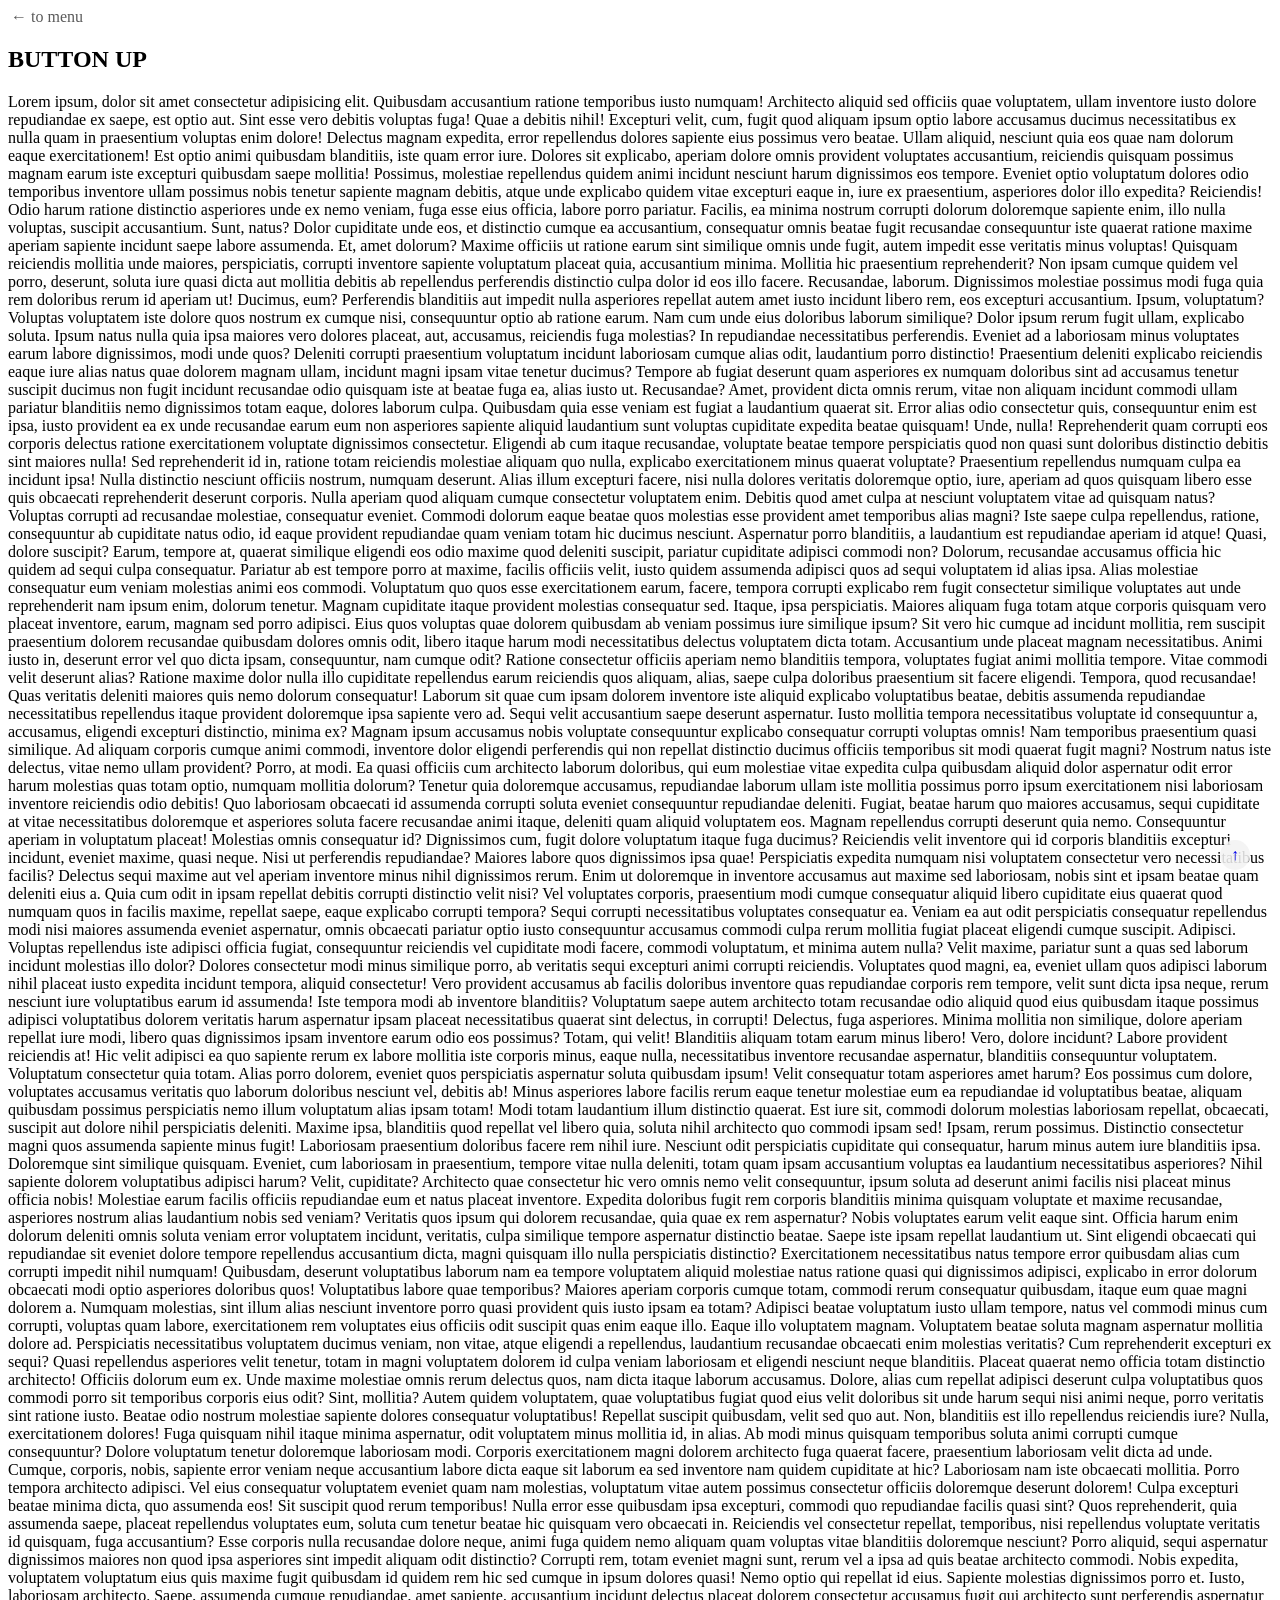
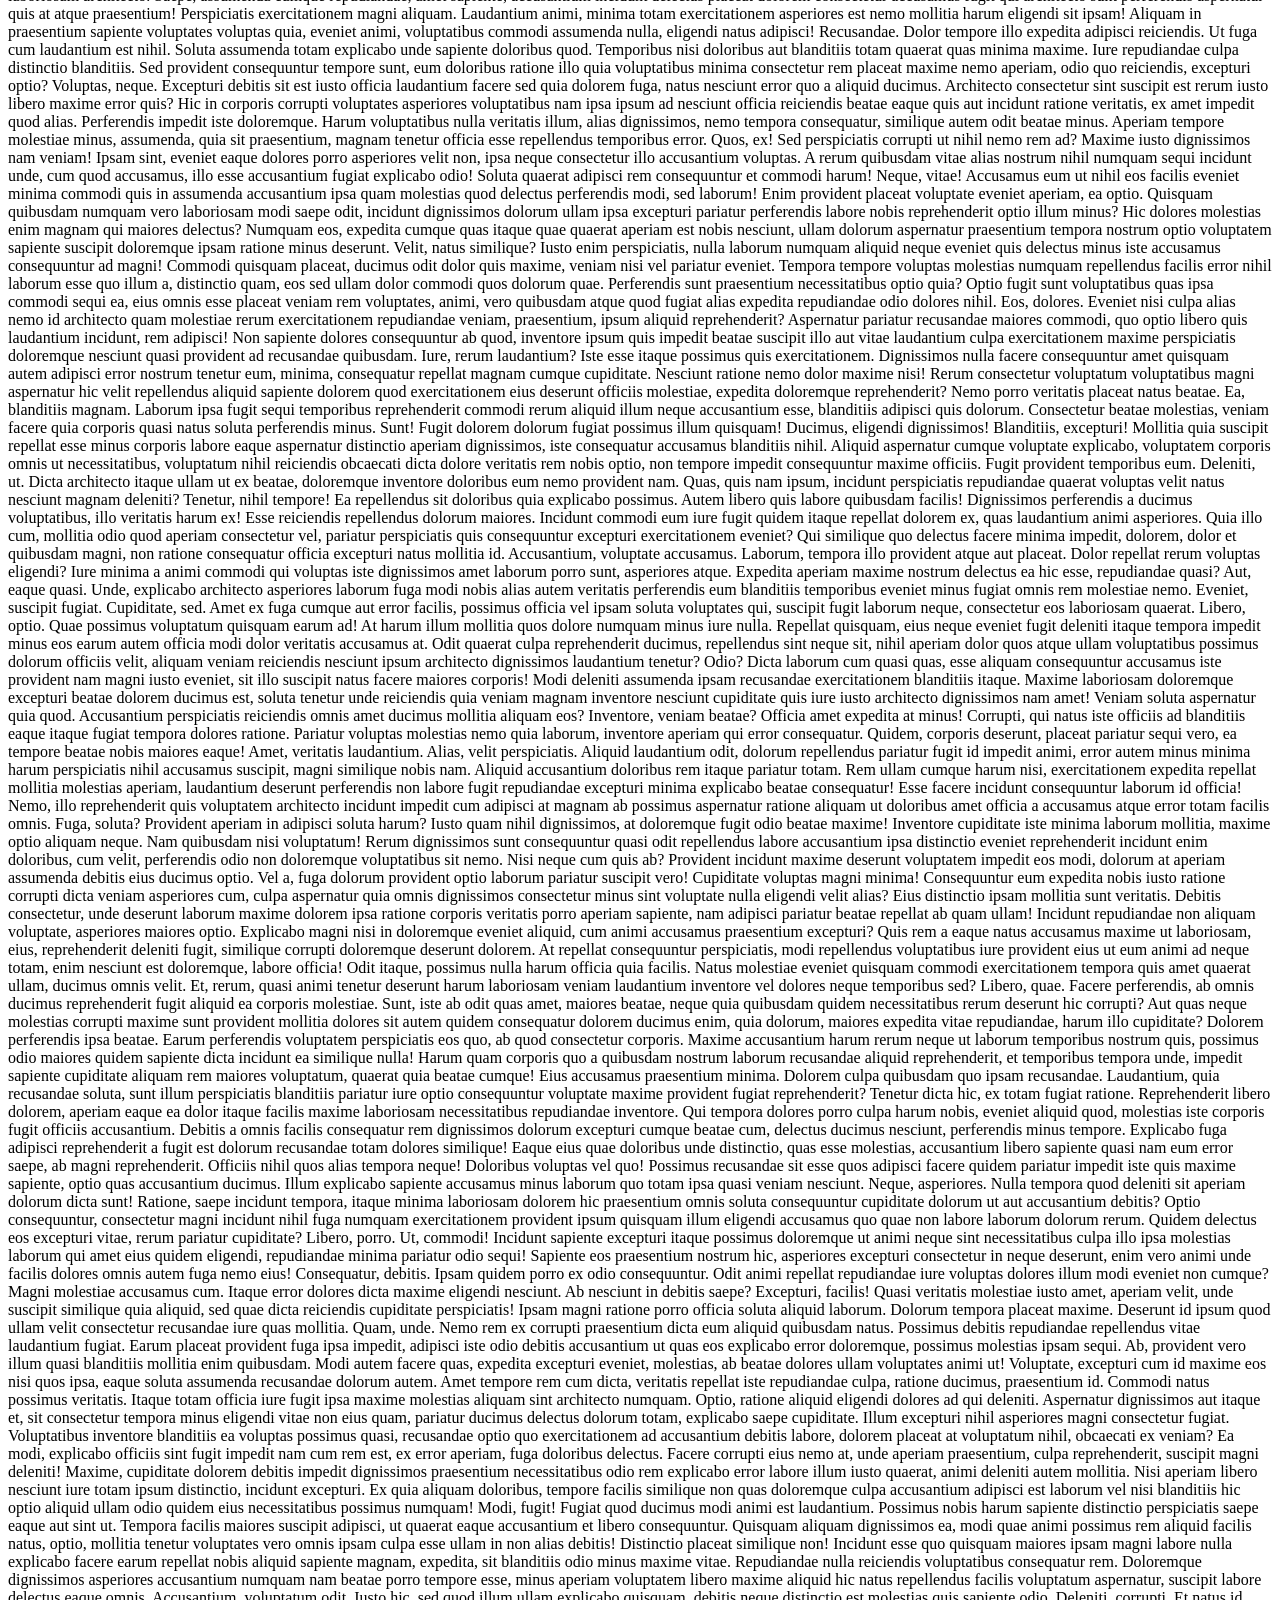
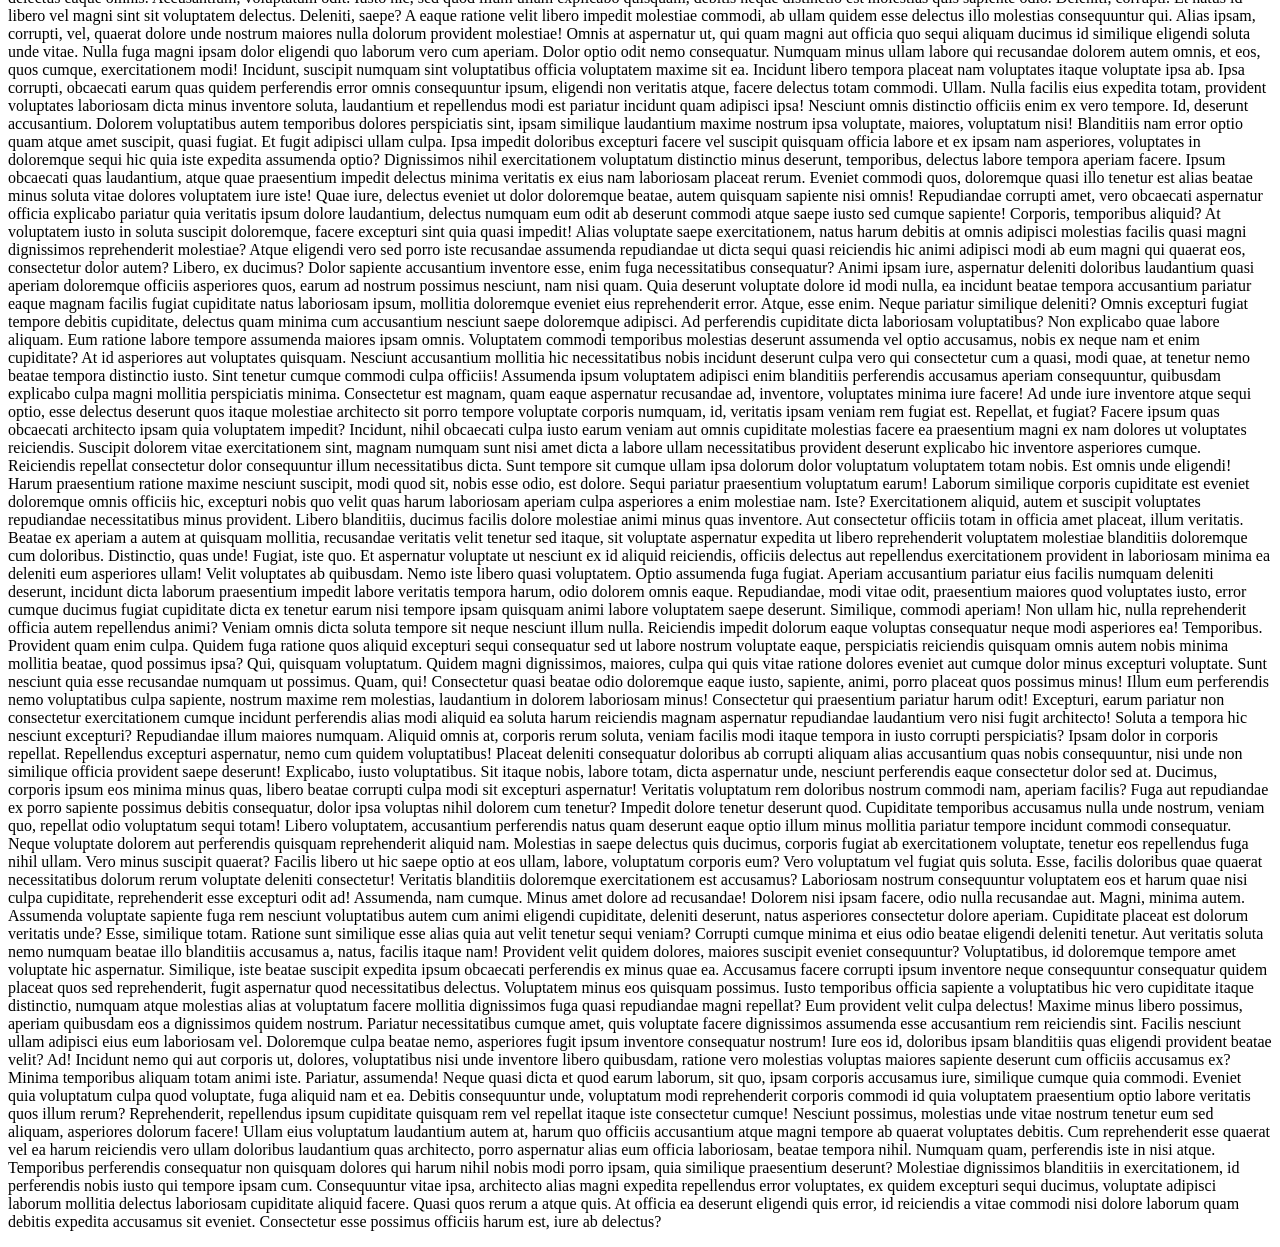
<file: task-1/index.html>
<!DOCTYPE html>
<html lang="en">
<head>
    <meta charset="UTF-8">
    <meta name="viewport" content="width=device-width, initial-scale=1.0">
    <link rel="stylesheet" href="./style.css">
    <link rel="stylesheet" href="../global.css">
    <link rel="icon" href="../assets/icon.svg" type="image/svg+xml">
    <title>Homework</title>
</head>
<body>
    <header class="header" id="top">
        <a class="header__link" href="../index.html">← to menu</a>
        <h2>BUTTON UP</h2>
    </header>
    <main>
        <section>
            <p>Lorem ipsum, dolor sit amet consectetur adipisicing elit. Quibusdam accusantium ratione temporibus iusto numquam! Architecto aliquid sed officiis quae voluptatem, ullam inventore iusto dolore repudiandae ex saepe, est optio aut.
            Sint esse vero debitis voluptas fuga! Quae a debitis nihil! Excepturi velit, cum, fugit quod aliquam ipsum optio labore accusamus ducimus necessitatibus ex nulla quam in praesentium voluptas enim dolore!
            Delectus magnam expedita, error repellendus dolores sapiente eius possimus vero beatae. Ullam aliquid, nesciunt quia eos quae nam dolorum eaque exercitationem! Est optio animi quibusdam blanditiis, iste quam error iure.
            Dolores sit explicabo, aperiam dolore omnis provident voluptates accusantium, reiciendis quisquam possimus magnam earum iste excepturi quibusdam saepe mollitia! Possimus, molestiae repellendus quidem animi incidunt nesciunt harum dignissimos eos tempore.
            Eveniet optio voluptatum dolores odio temporibus inventore ullam possimus nobis tenetur sapiente magnam debitis, atque unde explicabo quidem vitae excepturi eaque in, iure ex praesentium, asperiores dolor illo expedita? Reiciendis!
            Odio harum ratione distinctio asperiores unde ex nemo veniam, fuga esse eius officia, labore porro pariatur. Facilis, ea minima nostrum corrupti dolorum doloremque sapiente enim, illo nulla voluptas, suscipit accusantium.
            Sunt, natus? Dolor cupiditate unde eos, et distinctio cumque ea accusantium, consequatur omnis beatae fugit recusandae consequuntur iste quaerat ratione maxime aperiam sapiente incidunt saepe labore assumenda. Et, amet dolorum?
            Maxime officiis ut ratione earum sint similique omnis unde fugit, autem impedit esse veritatis minus voluptas! Quisquam reiciendis mollitia unde maiores, perspiciatis, corrupti inventore sapiente voluptatum placeat quia, accusantium minima.
            Mollitia hic praesentium reprehenderit? Non ipsam cumque quidem vel porro, deserunt, soluta iure quasi dicta aut mollitia debitis ab repellendus perferendis distinctio culpa dolor id eos illo facere. Recusandae, laborum.
            Dignissimos molestiae possimus modi fuga quia rem doloribus rerum id aperiam ut! Ducimus, eum? Perferendis blanditiis aut impedit nulla asperiores repellat autem amet iusto incidunt libero rem, eos excepturi accusantium.
            Ipsum, voluptatum? Voluptas voluptatem iste dolore quos nostrum ex cumque nisi, consequuntur optio ab ratione earum. Nam cum unde eius doloribus laborum similique? Dolor ipsum rerum fugit ullam, explicabo soluta.
            Ipsum natus nulla quia ipsa maiores vero dolores placeat, aut, accusamus, reiciendis fuga molestias? In repudiandae necessitatibus perferendis. Eveniet ad a laboriosam minus voluptates earum labore dignissimos, modi unde quos?
            Deleniti corrupti praesentium voluptatum incidunt laboriosam cumque alias odit, laudantium porro distinctio! Praesentium deleniti explicabo reiciendis eaque iure alias natus quae dolorem magnam ullam, incidunt magni ipsam vitae tenetur ducimus?
            Tempore ab fugiat deserunt quam asperiores ex numquam doloribus sint ad accusamus tenetur suscipit ducimus non fugit incidunt recusandae odio quisquam iste at beatae fuga ea, alias iusto ut. Recusandae?
            Amet, provident dicta omnis rerum, vitae non aliquam incidunt commodi ullam pariatur blanditiis nemo dignissimos totam eaque, dolores laborum culpa. Quibusdam quia esse veniam est fugiat a laudantium quaerat sit.
            Error alias odio consectetur quis, consequuntur enim est ipsa, iusto provident ea ex unde recusandae earum eum non asperiores sapiente aliquid laudantium sunt voluptas cupiditate expedita beatae quisquam! Unde, nulla!
            Reprehenderit quam corrupti eos corporis delectus ratione exercitationem voluptate dignissimos consectetur. Eligendi ab cum itaque recusandae, voluptate beatae tempore perspiciatis quod non quasi sunt doloribus distinctio debitis sint maiores nulla!
            Sed reprehenderit id in, ratione totam reiciendis molestiae aliquam quo nulla, explicabo exercitationem minus quaerat voluptate? Praesentium repellendus numquam culpa ea incidunt ipsa! Nulla distinctio nesciunt officiis nostrum, numquam deserunt.
            Alias illum excepturi facere, nisi nulla dolores veritatis doloremque optio, iure, aperiam ad quos quisquam libero esse quis obcaecati reprehenderit deserunt corporis. Nulla aperiam quod aliquam cumque consectetur voluptatem enim.
            Debitis quod amet culpa at nesciunt voluptatem vitae ad quisquam natus? Voluptas corrupti ad recusandae molestiae, consequatur eveniet. Commodi dolorum eaque beatae quos molestias esse provident amet temporibus alias magni?
            Iste saepe culpa repellendus, ratione, consequuntur ab cupiditate natus odio, id eaque provident repudiandae quam veniam totam hic ducimus nesciunt. Aspernatur porro blanditiis, a laudantium est repudiandae aperiam id atque!
            Quasi, dolore suscipit? Earum, tempore at, quaerat similique eligendi eos odio maxime quod deleniti suscipit, pariatur cupiditate adipisci commodi non? Dolorum, recusandae accusamus officia hic quidem ad sequi culpa consequatur.
            Pariatur ab est tempore porro at maxime, facilis officiis velit, iusto quidem assumenda adipisci quos ad sequi voluptatem id alias ipsa. Alias molestiae consequatur eum veniam molestias animi eos commodi.
            Voluptatum quo quos esse exercitationem earum, facere, tempora corrupti explicabo rem fugit consectetur similique voluptates aut unde reprehenderit nam ipsum enim, dolorum tenetur. Magnam cupiditate itaque provident molestias consequatur sed.
            Itaque, ipsa perspiciatis. Maiores aliquam fuga totam atque corporis quisquam vero placeat inventore, earum, magnam sed porro adipisci. Eius quos voluptas quae dolorem quibusdam ab veniam possimus iure similique ipsum?
            Sit vero hic cumque ad incidunt mollitia, rem suscipit praesentium dolorem recusandae quibusdam dolores omnis odit, libero itaque harum modi necessitatibus delectus voluptatem dicta totam. Accusantium unde placeat magnam necessitatibus.
            Animi iusto in, deserunt error vel quo dicta ipsam, consequuntur, nam cumque odit? Ratione consectetur officiis aperiam nemo blanditiis tempora, voluptates fugiat animi mollitia tempore. Vitae commodi velit deserunt alias?
            Ratione maxime dolor nulla illo cupiditate repellendus earum reiciendis quos aliquam, alias, saepe culpa doloribus praesentium sit facere eligendi. Tempora, quod recusandae! Quas veritatis deleniti maiores quis nemo dolorum consequatur!
            Laborum sit quae cum ipsam dolorem inventore iste aliquid explicabo voluptatibus beatae, debitis assumenda repudiandae necessitatibus repellendus itaque provident doloremque ipsa sapiente vero ad. Sequi velit accusantium saepe deserunt aspernatur.
            Iusto mollitia tempora necessitatibus voluptate id consequuntur a, accusamus, eligendi excepturi distinctio, minima ex? Magnam ipsum accusamus nobis voluptate consequuntur explicabo consequatur corrupti voluptas omnis! Nam temporibus praesentium quasi similique.
            Ad aliquam corporis cumque animi commodi, inventore dolor eligendi perferendis qui non repellat distinctio ducimus officiis temporibus sit modi quaerat fugit magni? Nostrum natus iste delectus, vitae nemo ullam provident?
            Porro, at modi. Ea quasi officiis cum architecto laborum doloribus, qui eum molestiae vitae expedita culpa quibusdam aliquid dolor aspernatur odit error harum molestias quas totam optio, numquam mollitia dolorum?
            Tenetur quia doloremque accusamus, repudiandae laborum ullam iste mollitia possimus porro ipsum exercitationem nisi laboriosam inventore reiciendis odio debitis! Quo laboriosam obcaecati id assumenda corrupti soluta eveniet consequuntur repudiandae deleniti.
            Fugiat, beatae harum quo maiores accusamus, sequi cupiditate at vitae necessitatibus doloremque et asperiores soluta facere recusandae animi itaque, deleniti quam aliquid voluptatem eos. Magnam repellendus corrupti deserunt quia nemo.
            Consequuntur aperiam in voluptatum placeat! Molestias omnis consequatur id? Dignissimos cum, fugit dolore voluptatum itaque fuga ducimus? Reiciendis velit inventore qui id corporis blanditiis excepturi incidunt, eveniet maxime, quasi neque.
            Nisi ut perferendis repudiandae? Maiores labore quos dignissimos ipsa quae! Perspiciatis expedita numquam nisi voluptatem consectetur vero necessitatibus facilis? Delectus sequi maxime aut vel aperiam inventore minus nihil dignissimos rerum.
            Enim ut doloremque in inventore accusamus aut maxime sed laboriosam, nobis sint et ipsam beatae quam deleniti eius a. Quia cum odit in ipsam repellat debitis corrupti distinctio velit nisi?
            Vel voluptates corporis, praesentium modi cumque consequatur aliquid libero cupiditate eius quaerat quod numquam quos in facilis maxime, repellat saepe, eaque explicabo corrupti tempora? Sequi corrupti necessitatibus voluptates consequatur ea.
            Veniam ea aut odit perspiciatis consequatur repellendus modi nisi maiores assumenda eveniet aspernatur, omnis obcaecati pariatur optio iusto consequuntur accusamus commodi culpa rerum mollitia fugiat placeat eligendi cumque suscipit. Adipisci.
            Voluptas repellendus iste adipisci officia fugiat, consequuntur reiciendis vel cupiditate modi facere, commodi voluptatum, et minima autem nulla? Velit maxime, pariatur sunt a quas sed laborum incidunt molestias illo dolor?
            Dolores consectetur modi minus similique porro, ab veritatis sequi excepturi animi corrupti reiciendis. Voluptates quod magni, ea, eveniet ullam quos adipisci laborum nihil placeat iusto expedita incidunt tempora, aliquid consectetur!
            Vero provident accusamus ab facilis doloribus inventore quas repudiandae corporis rem tempore, velit sunt dicta ipsa neque, rerum nesciunt iure voluptatibus earum id assumenda! Iste tempora modi ab inventore blanditiis?
            Voluptatum saepe autem architecto totam recusandae odio aliquid quod eius quibusdam itaque possimus adipisci voluptatibus dolorem veritatis harum aspernatur ipsam placeat necessitatibus quaerat sint delectus, in corrupti! Delectus, fuga asperiores.
            Minima mollitia non similique, dolore aperiam repellat iure modi, libero quas dignissimos ipsam inventore earum odio eos possimus? Totam, qui velit! Blanditiis aliquam totam earum minus libero! Vero, dolore incidunt?
            Labore provident reiciendis at! Hic velit adipisci ea quo sapiente rerum ex labore mollitia iste corporis minus, eaque nulla, necessitatibus inventore recusandae aspernatur, blanditiis consequuntur voluptatem. Voluptatum consectetur quia totam.
            Alias porro dolorem, eveniet quos perspiciatis aspernatur soluta quibusdam ipsum! Velit consequatur totam asperiores amet harum? Eos possimus cum dolore, voluptates accusamus veritatis quo laborum doloribus nesciunt vel, debitis ab!
            Minus asperiores labore facilis rerum eaque tenetur molestiae eum ea repudiandae id voluptatibus beatae, aliquam quibusdam possimus perspiciatis nemo illum voluptatum alias ipsam totam! Modi totam laudantium illum distinctio quaerat.
            Est iure sit, commodi dolorum molestias laboriosam repellat, obcaecati, suscipit aut dolore nihil perspiciatis deleniti. Maxime ipsa, blanditiis quod repellat vel libero quia, soluta nihil architecto quo commodi ipsam sed!
            Ipsam, rerum possimus. Distinctio consectetur magni quos assumenda sapiente minus fugit! Laboriosam praesentium doloribus facere rem nihil iure. Nesciunt odit perspiciatis cupiditate qui consequatur, harum minus autem iure blanditiis ipsa.
            Doloremque sint similique quisquam. Eveniet, cum laboriosam in praesentium, tempore vitae nulla deleniti, totam quam ipsam accusantium voluptas ea laudantium necessitatibus asperiores? Nihil sapiente dolorem voluptatibus adipisci harum? Velit, cupiditate?
            Architecto quae consectetur hic vero omnis nemo velit consequuntur, ipsum soluta ad deserunt animi facilis nisi placeat minus officia nobis! Molestiae earum facilis officiis repudiandae eum et natus placeat inventore.
            Expedita doloribus fugit rem corporis blanditiis minima quisquam voluptate et maxime recusandae, asperiores nostrum alias laudantium nobis sed veniam? Veritatis quos ipsum qui dolorem recusandae, quia quae ex rem aspernatur?
            Nobis voluptates earum velit eaque sint. Officia harum enim dolorum deleniti omnis soluta veniam error voluptatem incidunt, veritatis, culpa similique tempore aspernatur distinctio beatae. Saepe iste ipsam repellat laudantium ut.
            Sint eligendi obcaecati qui repudiandae sit eveniet dolore tempore repellendus accusantium dicta, magni quisquam illo nulla perspiciatis distinctio? Exercitationem necessitatibus natus tempore error quibusdam alias cum corrupti impedit nihil numquam!
            Quibusdam, deserunt voluptatibus laborum nam ea tempore voluptatem aliquid molestiae natus ratione quasi qui dignissimos adipisci, explicabo in error dolorum obcaecati modi optio asperiores doloribus quos! Voluptatibus labore quae temporibus?
            Maiores aperiam corporis cumque totam, commodi rerum consequatur quibusdam, itaque eum quae magni dolorem a. Numquam molestias, sint illum alias nesciunt inventore porro quasi provident quis iusto ipsam ea totam?
            Adipisci beatae voluptatum iusto ullam tempore, natus vel commodi minus cum corrupti, voluptas quam labore, exercitationem rem voluptates eius officiis odit suscipit quas enim eaque illo. Eaque illo voluptatem magnam.
            Voluptatem beatae soluta magnam aspernatur mollitia dolore ad. Perspiciatis necessitatibus voluptatem ducimus veniam, non vitae, atque eligendi a repellendus, laudantium recusandae obcaecati enim molestias veritatis? Cum reprehenderit excepturi ex sequi?
            Quasi repellendus asperiores velit tenetur, totam in magni voluptatem dolorem id culpa veniam laboriosam et eligendi nesciunt neque blanditiis. Placeat quaerat nemo officia totam distinctio architecto! Officiis dolorum eum ex.
            Unde maxime molestiae omnis rerum delectus quos, nam dicta itaque laborum accusamus. Dolore, alias cum repellat adipisci deserunt culpa voluptatibus quos commodi porro sit temporibus corporis eius odit? Sint, mollitia?
            Autem quidem voluptatem, quae voluptatibus fugiat quod eius velit doloribus sit unde harum sequi nisi animi neque, porro veritatis sint ratione iusto. Beatae odio nostrum molestiae sapiente dolores consequatur voluptatibus!
            Repellat suscipit quibusdam, velit sed quo aut. Non, blanditiis est illo repellendus reiciendis iure? Nulla, exercitationem dolores! Fuga quisquam nihil itaque minima aspernatur, odit voluptatem minus mollitia id, in alias.
            Ab modi minus quisquam temporibus soluta animi corrupti cumque consequuntur? Dolore voluptatum tenetur doloremque laboriosam modi. Corporis exercitationem magni dolorem architecto fuga quaerat facere, praesentium laboriosam velit dicta ad unde.
            Cumque, corporis, nobis, sapiente error veniam neque accusantium labore dicta eaque sit laborum ea sed inventore nam quidem cupiditate at hic? Laboriosam nam iste obcaecati mollitia. Porro tempora architecto adipisci.
            Vel eius consequatur voluptatem eveniet quam nam molestias, voluptatum vitae autem possimus consectetur officiis doloremque deserunt dolorem! Culpa excepturi beatae minima dicta, quo assumenda eos! Sit suscipit quod rerum temporibus!
            Nulla error esse quibusdam ipsa excepturi, commodi quo repudiandae facilis quasi sint? Quos reprehenderit, quia assumenda saepe, placeat repellendus voluptates eum, soluta cum tenetur beatae hic quisquam vero obcaecati in.
            Reiciendis vel consectetur repellat, temporibus, nisi repellendus voluptate veritatis id quisquam, fuga accusantium? Esse corporis nulla recusandae dolore neque, animi fuga quidem nemo aliquam quam voluptas vitae blanditiis doloremque nesciunt?
            Porro aliquid, sequi aspernatur dignissimos maiores non quod ipsa asperiores sint impedit aliquam odit distinctio? Corrupti rem, totam eveniet magni sunt, rerum vel a ipsa ad quis beatae architecto commodi.
            Nobis expedita, voluptatem voluptatum eius quis maxime fugit quibusdam id quidem rem hic sed cumque in ipsum dolores quasi! Nemo optio qui repellat id eius. Sapiente molestias dignissimos porro et.
            Iusto, laboriosam architecto. Saepe, assumenda cumque repudiandae, amet sapiente, accusantium incidunt delectus placeat dolorem consectetur accusamus fugit qui architecto sunt perferendis aspernatur quis at atque praesentium! Perspiciatis exercitationem magni aliquam.
            Laudantium animi, minima totam exercitationem asperiores est nemo mollitia harum eligendi sit ipsam! Aliquam in praesentium sapiente voluptates voluptas quia, eveniet animi, voluptatibus commodi assumenda nulla, eligendi natus adipisci! Recusandae.
            Dolor tempore illo expedita adipisci reiciendis. Ut fuga cum laudantium est nihil. Soluta assumenda totam explicabo unde sapiente doloribus quod. Temporibus nisi doloribus aut blanditiis totam quaerat quas minima maxime.
            Iure repudiandae culpa distinctio blanditiis. Sed provident consequuntur tempore sunt, eum doloribus ratione illo quia voluptatibus minima consectetur rem placeat maxime nemo aperiam, odio quo reiciendis, excepturi optio? Voluptas, neque.
            Excepturi debitis sit est iusto officia laudantium facere sed quia dolorem fuga, natus nesciunt error quo a aliquid ducimus. Architecto consectetur sint suscipit est rerum iusto libero maxime error quis?
            Hic in corporis corrupti voluptates asperiores voluptatibus nam ipsa ipsum ad nesciunt officia reiciendis beatae eaque quis aut incidunt ratione veritatis, ex amet impedit quod alias. Perferendis impedit iste doloremque.
            Harum voluptatibus nulla veritatis illum, alias dignissimos, nemo tempora consequatur, similique autem odit beatae minus. Aperiam tempore molestiae minus, assumenda, quia sit praesentium, magnam tenetur officia esse repellendus temporibus error.
            Quos, ex! Sed perspiciatis corrupti ut nihil nemo rem ad? Maxime iusto dignissimos nam veniam! Ipsam sint, eveniet eaque dolores porro asperiores velit non, ipsa neque consectetur illo accusantium voluptas.
            A rerum quibusdam vitae alias nostrum nihil numquam sequi incidunt unde, cum quod accusamus, illo esse accusantium fugiat explicabo odio! Soluta quaerat adipisci rem consequuntur et commodi harum! Neque, vitae!
            Accusamus eum ut nihil eos facilis eveniet minima commodi quis in assumenda accusantium ipsa quam molestias quod delectus perferendis modi, sed laborum! Enim provident placeat voluptate eveniet aperiam, ea optio.
            Quisquam quibusdam numquam vero laboriosam modi saepe odit, incidunt dignissimos dolorum ullam ipsa excepturi pariatur perferendis labore nobis reprehenderit optio illum minus? Hic dolores molestias enim magnam qui maiores delectus?
            Numquam eos, expedita cumque quas itaque quae quaerat aperiam est nobis nesciunt, ullam dolorum aspernatur praesentium tempora nostrum optio voluptatem sapiente suscipit doloremque ipsam ratione minus deserunt. Velit, natus similique?
            Iusto enim perspiciatis, nulla laborum numquam aliquid neque eveniet quis delectus minus iste accusamus consequuntur ad magni! Commodi quisquam placeat, ducimus odit dolor quis maxime, veniam nisi vel pariatur eveniet.
            Tempora tempore voluptas molestias numquam repellendus facilis error nihil laborum esse quo illum a, distinctio quam, eos sed ullam dolor commodi quos dolorum quae. Perferendis sunt praesentium necessitatibus optio quia?
            Optio fugit sunt voluptatibus quas ipsa commodi sequi ea, eius omnis esse placeat veniam rem voluptates, animi, vero quibusdam atque quod fugiat alias expedita repudiandae odio dolores nihil. Eos, dolores.
            Eveniet nisi culpa alias nemo id architecto quam molestiae rerum exercitationem repudiandae veniam, praesentium, ipsum aliquid reprehenderit? Aspernatur pariatur recusandae maiores commodi, quo optio libero quis laudantium incidunt, rem adipisci!
            Non sapiente dolores consequuntur ab quod, inventore ipsum quis impedit beatae suscipit illo aut vitae laudantium culpa exercitationem maxime perspiciatis doloremque nesciunt quasi provident ad recusandae quibusdam. Iure, rerum laudantium?
            Iste esse itaque possimus quis exercitationem. Dignissimos nulla facere consequuntur amet quisquam autem adipisci error nostrum tenetur eum, minima, consequatur repellat magnam cumque cupiditate. Nesciunt ratione nemo dolor maxime nisi!
            Rerum consectetur voluptatum voluptatibus magni aspernatur hic velit repellendus aliquid sapiente dolorem quod exercitationem eius deserunt officiis molestiae, expedita doloremque reprehenderit? Nemo porro veritatis placeat natus beatae. Ea, blanditiis magnam.
            Laborum ipsa fugit sequi temporibus reprehenderit commodi rerum aliquid illum neque accusantium esse, blanditiis adipisci quis dolorum. Consectetur beatae molestias, veniam facere quia corporis quasi natus soluta perferendis minus. Sunt!
            Fugit dolorem dolorum fugiat possimus illum quisquam! Ducimus, eligendi dignissimos! Blanditiis, excepturi! Mollitia quia suscipit repellat esse minus corporis labore eaque aspernatur distinctio aperiam dignissimos, iste consequatur accusamus blanditiis nihil.
            Aliquid aspernatur cumque voluptate explicabo, voluptatem corporis omnis ut necessitatibus, voluptatum nihil reiciendis obcaecati dicta dolore veritatis rem nobis optio, non tempore impedit consequuntur maxime officiis. Fugit provident temporibus eum.
            Deleniti, ut. Dicta architecto itaque ullam ut ex beatae, doloremque inventore doloribus eum nemo provident nam. Quas, quis nam ipsum, incidunt perspiciatis repudiandae quaerat voluptas velit natus nesciunt magnam deleniti?
            Tenetur, nihil tempore! Ea repellendus sit doloribus quia explicabo possimus. Autem libero quis labore quibusdam facilis! Dignissimos perferendis a ducimus voluptatibus, illo veritatis harum ex! Esse reiciendis repellendus dolorum maiores.
            Incidunt commodi eum iure fugit quidem itaque repellat dolorem ex, quas laudantium animi asperiores. Quia illo cum, mollitia odio quod aperiam consectetur vel, pariatur perspiciatis quis consequuntur excepturi exercitationem eveniet?
            Qui similique quo delectus facere minima impedit, dolorem, dolor et quibusdam magni, non ratione consequatur officia excepturi natus mollitia id. Accusantium, voluptate accusamus. Laborum, tempora illo provident atque aut placeat.
            Dolor repellat rerum voluptas eligendi? Iure minima a animi commodi qui voluptas iste dignissimos amet laborum porro sunt, asperiores atque. Expedita aperiam maxime nostrum delectus ea hic esse, repudiandae quasi?
            Aut, eaque quasi. Unde, explicabo architecto asperiores laborum fuga modi nobis alias autem veritatis perferendis eum blanditiis temporibus eveniet minus fugiat omnis rem molestiae nemo. Eveniet, suscipit fugiat. Cupiditate, sed.
            Amet ex fuga cumque aut error facilis, possimus officia vel ipsam soluta voluptates qui, suscipit fugit laborum neque, consectetur eos laboriosam quaerat. Libero, optio. Quae possimus voluptatum quisquam earum ad!
            At harum illum mollitia quos dolore numquam minus iure nulla. Repellat quisquam, eius neque eveniet fugit deleniti itaque tempora impedit minus eos earum autem officia modi dolor veritatis accusamus at.
            Odit quaerat culpa reprehenderit ducimus, repellendus sint neque sit, nihil aperiam dolor quos atque ullam voluptatibus possimus dolorum officiis velit, aliquam veniam reiciendis nesciunt ipsum architecto dignissimos laudantium tenetur? Odio?
            Dicta laborum cum quasi quas, esse aliquam consequuntur accusamus iste provident nam magni iusto eveniet, sit illo suscipit natus facere maiores corporis! Modi deleniti assumenda ipsam recusandae exercitationem blanditiis itaque.
            Maxime laboriosam doloremque excepturi beatae dolorem ducimus est, soluta tenetur unde reiciendis quia veniam magnam inventore nesciunt cupiditate quis iure iusto architecto dignissimos nam amet! Veniam soluta aspernatur quia quod.
            Accusantium perspiciatis reiciendis omnis amet ducimus mollitia aliquam eos? Inventore, veniam beatae? Officia amet expedita at minus! Corrupti, qui natus iste officiis ad blanditiis eaque itaque fugiat tempora dolores ratione.
            Pariatur voluptas molestias nemo quia laborum, inventore aperiam qui error consequatur. Quidem, corporis deserunt, placeat pariatur sequi vero, ea tempore beatae nobis maiores eaque! Amet, veritatis laudantium. Alias, velit perspiciatis.
            Aliquid laudantium odit, dolorum repellendus pariatur fugit id impedit animi, error autem minus minima harum perspiciatis nihil accusamus suscipit, magni similique nobis nam. Aliquid accusantium doloribus rem itaque pariatur totam.
            Rem ullam cumque harum nisi, exercitationem expedita repellat mollitia molestias aperiam, laudantium deserunt perferendis non labore fugit repudiandae excepturi minima explicabo beatae consequatur! Esse facere incidunt consequuntur laborum id officia!
            Nemo, illo reprehenderit quis voluptatem architecto incidunt impedit cum adipisci at magnam ab possimus aspernatur ratione aliquam ut doloribus amet officia a accusamus atque error totam facilis omnis. Fuga, soluta?
            Provident aperiam in adipisci soluta harum? Iusto quam nihil dignissimos, at doloremque fugit odio beatae maxime! Inventore cupiditate iste minima laborum mollitia, maxime optio aliquam neque. Nam quibusdam nisi voluptatum!
            Rerum dignissimos sunt consequuntur quasi odit repellendus labore accusantium ipsa distinctio eveniet reprehenderit incidunt enim doloribus, cum velit, perferendis odio non doloremque voluptatibus sit nemo. Nisi neque cum quis ab?
            Provident incidunt maxime deserunt voluptatem impedit eos modi, dolorum at aperiam assumenda debitis eius ducimus optio. Vel a, fuga dolorum provident optio laborum pariatur suscipit vero! Cupiditate voluptas magni minima!
            Consequuntur eum expedita nobis iusto ratione corrupti dicta veniam asperiores cum, culpa aspernatur quia omnis dignissimos consectetur minus sint voluptate nulla eligendi velit alias? Eius distinctio ipsam mollitia sunt veritatis.
            Debitis consectetur, unde deserunt laborum maxime dolorem ipsa ratione corporis veritatis porro aperiam sapiente, nam adipisci pariatur beatae repellat ab quam ullam! Incidunt repudiandae non aliquam voluptate, asperiores maiores optio.
            Explicabo magni nisi in doloremque eveniet aliquid, cum animi accusamus praesentium excepturi? Quis rem a eaque natus accusamus maxime ut laboriosam, eius, reprehenderit deleniti fugit, similique corrupti doloremque deserunt dolorem.
            At repellat consequuntur perspiciatis, modi repellendus voluptatibus iure provident eius ut eum animi ad neque totam, enim nesciunt est doloremque, labore officia! Odit itaque, possimus nulla harum officia quia facilis.
            Natus molestiae eveniet quisquam commodi exercitationem tempora quis amet quaerat ullam, ducimus omnis velit. Et, rerum, quasi animi tenetur deserunt harum laboriosam veniam laudantium inventore vel dolores neque temporibus sed?
            Libero, quae. Facere perferendis, ab omnis ducimus reprehenderit fugit aliquid ea corporis molestiae. Sunt, iste ab odit quas amet, maiores beatae, neque quia quibusdam quidem necessitatibus rerum deserunt hic corrupti?
            Aut quas neque molestias corrupti maxime sunt provident mollitia dolores sit autem quidem consequatur dolorem ducimus enim, quia dolorum, maiores expedita vitae repudiandae, harum illo cupiditate? Dolorem perferendis ipsa beatae.
            Earum perferendis voluptatem perspiciatis eos quo, ab quod consectetur corporis. Maxime accusantium harum rerum neque ut laborum temporibus nostrum quis, possimus odio maiores quidem sapiente dicta incidunt ea similique nulla!
            Harum quam corporis quo a quibusdam nostrum laborum recusandae aliquid reprehenderit, et temporibus tempora unde, impedit sapiente cupiditate aliquam rem maiores voluptatum, quaerat quia beatae cumque! Eius accusamus praesentium minima.
            Dolorem culpa quibusdam quo ipsam recusandae. Laudantium, quia recusandae soluta, sunt illum perspiciatis blanditiis pariatur iure optio consequuntur voluptate maxime provident fugiat reprehenderit? Tenetur dicta hic, ex totam fugiat ratione.
            Reprehenderit libero dolorem, aperiam eaque ea dolor itaque facilis maxime laboriosam necessitatibus repudiandae inventore. Qui tempora dolores porro culpa harum nobis, eveniet aliquid quod, molestias iste corporis fugit officiis accusantium.
            Debitis a omnis facilis consequatur rem dignissimos dolorum excepturi cumque beatae cum, delectus ducimus nesciunt, perferendis minus tempore. Explicabo fuga adipisci reprehenderit a fugit est dolorum recusandae totam dolores similique!
            Eaque eius quae doloribus unde distinctio, quas esse molestias, accusantium libero sapiente quasi nam eum error saepe, ab magni reprehenderit. Officiis nihil quos alias tempora neque! Doloribus voluptas vel quo!
            Possimus recusandae sit esse quos adipisci facere quidem pariatur impedit iste quis maxime sapiente, optio quas accusantium ducimus. Illum explicabo sapiente accusamus minus laborum quo totam ipsa quasi veniam nesciunt.
            Neque, asperiores. Nulla tempora quod deleniti sit aperiam dolorum dicta sunt! Ratione, saepe incidunt tempora, itaque minima laboriosam dolorem hic praesentium omnis soluta consequuntur cupiditate dolorum ut aut accusantium debitis?
            Optio consequuntur, consectetur magni incidunt nihil fuga numquam exercitationem provident ipsum quisquam illum eligendi accusamus quo quae non labore laborum dolorum rerum. Quidem delectus eos excepturi vitae, rerum pariatur cupiditate?
            Libero, porro. Ut, commodi! Incidunt sapiente excepturi itaque possimus doloremque ut animi neque sint necessitatibus culpa illo ipsa molestias laborum qui amet eius quidem eligendi, repudiandae minima pariatur odio sequi!
            Sapiente eos praesentium nostrum hic, asperiores excepturi consectetur in neque deserunt, enim vero animi unde facilis dolores omnis autem fuga nemo eius! Consequatur, debitis. Ipsam quidem porro ex odio consequuntur.
            Odit animi repellat repudiandae iure voluptas dolores illum modi eveniet non cumque? Magni molestiae accusamus cum. Itaque error dolores dicta maxime eligendi nesciunt. Ab nesciunt in debitis saepe? Excepturi, facilis!
            Quasi veritatis molestiae iusto amet, aperiam velit, unde suscipit similique quia aliquid, sed quae dicta reiciendis cupiditate perspiciatis! Ipsam magni ratione porro officia soluta aliquid laborum. Dolorum tempora placeat maxime.
            Deserunt id ipsum quod ullam velit consectetur recusandae iure quas mollitia. Quam, unde. Nemo rem ex corrupti praesentium dicta eum aliquid quibusdam natus. Possimus debitis repudiandae repellendus vitae laudantium fugiat.
            Earum placeat provident fuga ipsa impedit, adipisci iste odio debitis accusantium ut quas eos explicabo error doloremque, possimus molestias ipsam sequi. Ab, provident vero illum quasi blanditiis mollitia enim quibusdam.
            Modi autem facere quas, expedita excepturi eveniet, molestias, ab beatae dolores ullam voluptates animi ut! Voluptate, excepturi cum id maxime eos nisi quos ipsa, eaque soluta assumenda recusandae dolorum autem.
            Amet tempore rem cum dicta, veritatis repellat iste repudiandae culpa, ratione ducimus, praesentium id. Commodi natus possimus veritatis. Itaque totam officia iure fugit ipsa maxime molestias aliquam sint architecto numquam.
            Optio, ratione aliquid eligendi dolores ad qui deleniti. Aspernatur dignissimos aut itaque et, sit consectetur tempora minus eligendi vitae non eius quam, pariatur ducimus delectus dolorum totam, explicabo saepe cupiditate.
            Illum excepturi nihil asperiores magni consectetur fugiat. Voluptatibus inventore blanditiis ea voluptas possimus quasi, recusandae optio quo exercitationem ad accusantium debitis labore, dolorem placeat at voluptatum nihil, obcaecati ex veniam?
            Ea modi, explicabo officiis sint fugit impedit nam cum rem est, ex error aperiam, fuga doloribus delectus. Facere corrupti eius nemo at, unde aperiam praesentium, culpa reprehenderit, suscipit magni deleniti!
            Maxime, cupiditate dolorem debitis impedit dignissimos praesentium necessitatibus odio rem explicabo error labore illum iusto quaerat, animi deleniti autem mollitia. Nisi aperiam libero nesciunt iure totam ipsum distinctio, incidunt excepturi.
            Ex quia aliquam doloribus, tempore facilis similique non quas doloremque culpa accusantium adipisci est laborum vel nisi blanditiis hic optio aliquid ullam odio quidem eius necessitatibus possimus numquam! Modi, fugit!
            Fugiat quod ducimus modi animi est laudantium. Possimus nobis harum sapiente distinctio perspiciatis saepe eaque aut sint ut. Tempora facilis maiores suscipit adipisci, ut quaerat eaque accusantium et libero consequuntur.
            Quisquam aliquam dignissimos ea, modi quae animi possimus rem aliquid facilis natus, optio, mollitia tenetur voluptates vero omnis ipsam culpa esse ullam in non alias debitis! Distinctio placeat similique non!
            Incidunt esse quo quisquam maiores ipsam magni labore nulla explicabo facere earum repellat nobis aliquid sapiente magnam, expedita, sit blanditiis odio minus maxime vitae. Repudiandae nulla reiciendis voluptatibus consequatur rem.
            Doloremque dignissimos asperiores accusantium numquam nam beatae porro tempore esse, minus aperiam voluptatem libero maxime aliquid hic natus repellendus facilis voluptatum aspernatur, suscipit labore delectus eaque omnis. Accusantium, voluptatum odit.
            Iusto hic, sed quod illum ullam explicabo quisquam, debitis neque distinctio est molestias quis sapiente odio. Deleniti, corrupti. Et natus id libero vel magni sint sit voluptatem delectus. Deleniti, saepe?
            A eaque ratione velit libero impedit molestiae commodi, ab ullam quidem esse delectus illo molestias consequuntur qui. Alias ipsam, corrupti, vel, quaerat dolore unde nostrum maiores nulla dolorum provident molestiae!
            Omnis at aspernatur ut, qui quam magni aut officia quo sequi aliquam ducimus id similique eligendi soluta unde vitae. Nulla fuga magni ipsam dolor eligendi quo laborum vero cum aperiam.
            Dolor optio odit nemo consequatur. Numquam minus ullam labore qui recusandae dolorem autem omnis, et eos, quos cumque, exercitationem modi! Incidunt, suscipit numquam sint voluptatibus officia voluptatem maxime sit ea.
            Incidunt libero tempora placeat nam voluptates itaque voluptate ipsa ab. Ipsa corrupti, obcaecati earum quas quidem perferendis error omnis consequuntur ipsum, eligendi non veritatis atque, facere delectus totam commodi. Ullam.
            Nulla facilis eius expedita totam, provident voluptates laboriosam dicta minus inventore soluta, laudantium et repellendus modi est pariatur incidunt quam adipisci ipsa! Nesciunt omnis distinctio officiis enim ex vero tempore.
            Id, deserunt accusantium. Dolorem voluptatibus autem temporibus dolores perspiciatis sint, ipsam similique laudantium maxime nostrum ipsa voluptate, maiores, voluptatum nisi! Blanditiis nam error optio quam atque amet suscipit, quasi fugiat.
            Et fugit adipisci ullam culpa. Ipsa impedit doloribus excepturi facere vel suscipit quisquam officia labore et ex ipsam nam asperiores, voluptates in doloremque sequi hic quia iste expedita assumenda optio?
            Dignissimos nihil exercitationem voluptatum distinctio minus deserunt, temporibus, delectus labore tempora aperiam facere. Ipsum obcaecati quas laudantium, atque quae praesentium impedit delectus minima veritatis ex eius nam laboriosam placeat rerum.
            Eveniet commodi quos, doloremque quasi illo tenetur est alias beatae minus soluta vitae dolores voluptatem iure iste! Quae iure, delectus eveniet ut dolor doloremque beatae, autem quisquam sapiente nisi omnis!
            Repudiandae corrupti amet, vero obcaecati aspernatur officia explicabo pariatur quia veritatis ipsum dolore laudantium, delectus numquam eum odit ab deserunt commodi atque saepe iusto sed cumque sapiente! Corporis, temporibus aliquid?
            At voluptatem iusto in soluta suscipit doloremque, facere excepturi sint quia quasi impedit! Alias voluptate saepe exercitationem, natus harum debitis at omnis adipisci molestias facilis quasi magni dignissimos reprehenderit molestiae?
            Atque eligendi vero sed porro iste recusandae assumenda repudiandae ut dicta sequi quasi reiciendis hic animi adipisci modi ab eum magni qui quaerat eos, consectetur dolor autem? Libero, ex ducimus?
            Dolor sapiente accusantium inventore esse, enim fuga necessitatibus consequatur? Animi ipsam iure, aspernatur deleniti doloribus laudantium quasi aperiam doloremque officiis asperiores quos, earum ad nostrum possimus nesciunt, nam nisi quam.
            Quia deserunt voluptate dolore id modi nulla, ea incidunt beatae tempora accusantium pariatur eaque magnam facilis fugiat cupiditate natus laboriosam ipsum, mollitia doloremque eveniet eius reprehenderit error. Atque, esse enim.
            Neque pariatur similique deleniti? Omnis excepturi fugiat tempore debitis cupiditate, delectus quam minima cum accusantium nesciunt saepe doloremque adipisci. Ad perferendis cupiditate dicta laboriosam voluptatibus? Non explicabo quae labore aliquam.
            Eum ratione labore tempore assumenda maiores ipsam omnis. Voluptatem commodi temporibus molestias deserunt assumenda vel optio accusamus, nobis ex neque nam et enim cupiditate? At id asperiores aut voluptates quisquam.
            Nesciunt accusantium mollitia hic necessitatibus nobis incidunt deserunt culpa vero qui consectetur cum a quasi, modi quae, at tenetur nemo beatae tempora distinctio iusto. Sint tenetur cumque commodi culpa officiis!
            Assumenda ipsum voluptatem adipisci enim blanditiis perferendis accusamus aperiam consequuntur, quibusdam explicabo culpa magni mollitia perspiciatis minima. Consectetur est magnam, quam eaque aspernatur recusandae ad, inventore, voluptates minima iure facere!
            Ad unde iure inventore atque sequi optio, esse delectus deserunt quos itaque molestiae architecto sit porro tempore voluptate corporis numquam, id, veritatis ipsam veniam rem fugiat est. Repellat, et fugiat?
            Facere ipsum quas obcaecati architecto ipsam quia voluptatem impedit? Incidunt, nihil obcaecati culpa iusto earum veniam aut omnis cupiditate molestias facere ea praesentium magni ex nam dolores ut voluptates reiciendis.
            Suscipit dolorem vitae exercitationem sint, magnam numquam sunt nisi amet dicta a labore ullam necessitatibus provident deserunt explicabo hic inventore asperiores cumque. Reiciendis repellat consectetur dolor consequuntur illum necessitatibus dicta.
            Sunt tempore sit cumque ullam ipsa dolorum dolor voluptatum voluptatem totam nobis. Est omnis unde eligendi! Harum praesentium ratione maxime nesciunt suscipit, modi quod sit, nobis esse odio, est dolore.
            Sequi pariatur praesentium voluptatum earum! Laborum similique corporis cupiditate est eveniet doloremque omnis officiis hic, excepturi nobis quo velit quas harum laboriosam aperiam culpa asperiores a enim molestiae nam. Iste?
            Exercitationem aliquid, autem et suscipit voluptates repudiandae necessitatibus minus provident. Libero blanditiis, ducimus facilis dolore molestiae animi minus quas inventore. Aut consectetur officiis totam in officia amet placeat, illum veritatis.
            Beatae ex aperiam a autem at quisquam mollitia, recusandae veritatis velit tenetur sed itaque, sit voluptate aspernatur expedita ut libero reprehenderit voluptatem molestiae blanditiis doloremque cum doloribus. Distinctio, quas unde!
            Fugiat, iste quo. Et aspernatur voluptate ut nesciunt ex id aliquid reiciendis, officiis delectus aut repellendus exercitationem provident in laboriosam minima ea deleniti eum asperiores ullam! Velit voluptates ab quibusdam.
            Nemo iste libero quasi voluptatem. Optio assumenda fuga fugiat. Aperiam accusantium pariatur eius facilis numquam deleniti deserunt, incidunt dicta laborum praesentium impedit labore veritatis tempora harum, odio dolorem omnis eaque.
            Repudiandae, modi vitae odit, praesentium maiores quod voluptates iusto, error cumque ducimus fugiat cupiditate dicta ex tenetur earum nisi tempore ipsam quisquam animi labore voluptatem saepe deserunt. Similique, commodi aperiam!
            Non ullam hic, nulla reprehenderit officia autem repellendus animi? Veniam omnis dicta soluta tempore sit neque nesciunt illum nulla. Reiciendis impedit dolorum eaque voluptas consequatur neque modi asperiores ea! Temporibus.
            Provident quam enim culpa. Quidem fuga ratione quos aliquid excepturi sequi consequatur sed ut labore nostrum voluptate eaque, perspiciatis reiciendis quisquam omnis autem nobis minima mollitia beatae, quod possimus ipsa?
            Qui, quisquam voluptatum. Quidem magni dignissimos, maiores, culpa qui quis vitae ratione dolores eveniet aut cumque dolor minus excepturi voluptate. Sunt nesciunt quia esse recusandae numquam ut possimus. Quam, qui!
            Consectetur quasi beatae odio doloremque eaque iusto, sapiente, animi, porro placeat quos possimus minus! Illum eum perferendis nemo voluptatibus culpa sapiente, nostrum maxime rem molestias, laudantium in dolorem laboriosam minus!
            Consectetur qui praesentium pariatur harum odit! Excepturi, earum pariatur non consectetur exercitationem cumque incidunt perferendis alias modi aliquid ea soluta harum reiciendis magnam aspernatur repudiandae laudantium vero nisi fugit architecto!
            Soluta a tempora hic nesciunt excepturi? Repudiandae illum maiores numquam. Aliquid omnis at, corporis rerum soluta, veniam facilis modi itaque tempora in iusto corrupti perspiciatis? Ipsam dolor in corporis repellat.
            Repellendus excepturi aspernatur, nemo cum quidem voluptatibus! Placeat deleniti consequatur doloribus ab corrupti aliquam alias accusantium quas nobis consequuntur, nisi unde non similique officia provident saepe deserunt! Explicabo, iusto voluptatibus.
            Sit itaque nobis, labore totam, dicta aspernatur unde, nesciunt perferendis eaque consectetur dolor sed at. Ducimus, corporis ipsum eos minima minus quas, libero beatae corrupti culpa modi sit excepturi aspernatur!
            Veritatis voluptatum rem doloribus nostrum commodi nam, aperiam facilis? Fuga aut repudiandae ex porro sapiente possimus debitis consequatur, dolor ipsa voluptas nihil dolorem cum tenetur? Impedit dolore tenetur deserunt quod.
            Cupiditate temporibus accusamus nulla unde nostrum, veniam quo, repellat odio voluptatum sequi totam! Libero voluptatem, accusantium perferendis natus quam deserunt eaque optio illum minus mollitia pariatur tempore incidunt commodi consequatur.
            Neque voluptate dolorem aut perferendis quisquam reprehenderit aliquid nam. Molestias in saepe delectus quis ducimus, corporis fugiat ab exercitationem voluptate, tenetur eos repellendus fuga nihil ullam. Vero minus suscipit quaerat?
            Facilis libero ut hic saepe optio at eos ullam, labore, voluptatum corporis eum? Vero voluptatum vel fugiat quis soluta. Esse, facilis doloribus quae quaerat necessitatibus dolorum rerum voluptate deleniti consectetur!
            Veritatis blanditiis doloremque exercitationem est accusamus? Laboriosam nostrum consequuntur voluptatem eos et harum quae nisi culpa cupiditate, reprehenderit esse excepturi odit ad! Assumenda, nam cumque. Minus amet dolore ad recusandae!
            Dolorem nisi ipsam facere, odio nulla recusandae aut. Magni, minima autem. Assumenda voluptate sapiente fuga rem nesciunt voluptatibus autem cum animi eligendi cupiditate, deleniti deserunt, natus asperiores consectetur dolore aperiam.
            Cupiditate placeat est dolorum veritatis unde? Esse, similique totam. Ratione sunt similique esse alias quia aut velit tenetur sequi veniam? Corrupti cumque minima et eius odio beatae eligendi deleniti tenetur.
            Aut veritatis soluta nemo numquam beatae illo blanditiis accusamus a, natus, facilis itaque nam! Provident velit quidem dolores, maiores suscipit eveniet consequuntur? Voluptatibus, id doloremque tempore amet voluptate hic aspernatur.
            Similique, iste beatae suscipit expedita ipsum obcaecati perferendis ex minus quae ea. Accusamus facere corrupti ipsum inventore neque consequuntur consequatur quidem placeat quos sed reprehenderit, fugit aspernatur quod necessitatibus delectus.
            Voluptatem minus eos quisquam possimus. Iusto temporibus officia sapiente a voluptatibus hic vero cupiditate itaque distinctio, numquam atque molestias alias at voluptatum facere mollitia dignissimos fuga quasi repudiandae magni repellat?
            Eum provident velit culpa delectus! Maxime minus libero possimus, aperiam quibusdam eos a dignissimos quidem nostrum. Pariatur necessitatibus cumque amet, quis voluptate facere dignissimos assumenda esse accusantium rem reiciendis sint.
            Facilis nesciunt ullam adipisci eius eum laboriosam vel. Doloremque culpa beatae nemo, asperiores fugit ipsum inventore consequatur nostrum! Iure eos id, doloribus ipsam blanditiis quas eligendi provident beatae velit? Ad!
            Incidunt nemo qui aut corporis ut, dolores, voluptatibus nisi unde inventore libero quibusdam, ratione vero molestias voluptas maiores sapiente deserunt cum officiis accusamus ex? Minima temporibus aliquam totam animi iste.
            Pariatur, assumenda! Neque quasi dicta et quod earum laborum, sit quo, ipsam corporis accusamus iure, similique cumque quia commodi. Eveniet quia voluptatum culpa quod voluptate, fuga aliquid nam et ea.
            Debitis consequuntur unde, voluptatum modi reprehenderit corporis commodi id quia voluptatem praesentium optio labore veritatis quos illum rerum? Reprehenderit, repellendus ipsum cupiditate quisquam rem vel repellat itaque iste consectetur cumque!
            Nesciunt possimus, molestias unde vitae nostrum tenetur eum sed aliquam, asperiores dolorum facere! Ullam eius voluptatum laudantium autem at, harum quo officiis accusantium atque magni tempore ab quaerat voluptates debitis.
            Cum reprehenderit esse quaerat vel ea harum reiciendis vero ullam doloribus laudantium quas architecto, porro aspernatur alias eum officia laboriosam, beatae tempora nihil. Numquam quam, perferendis iste in nisi atque.
            Temporibus perferendis consequatur non quisquam dolores qui harum nihil nobis modi porro ipsam, quia similique praesentium deserunt? Molestiae dignissimos blanditiis in exercitationem, id perferendis nobis iusto qui tempore ipsam cum.
            Consequuntur vitae ipsa, architecto alias magni expedita repellendus error voluptates, ex quidem excepturi sequi ducimus, voluptate adipisci laborum mollitia delectus laboriosam cupiditate aliquid facere. Quasi quos rerum a atque quis.
            At officia ea deserunt eligendi quis error, id reiciendis a vitae commodi nisi dolore laborum quam debitis expedita accusamus sit eveniet. Consectetur esse possimus officiis harum est, iure ab delectus?</p>
        </section>
    </main>
    <a href="#top" class="scroll-to-top">↑</a>
</body>
</html>
</file>
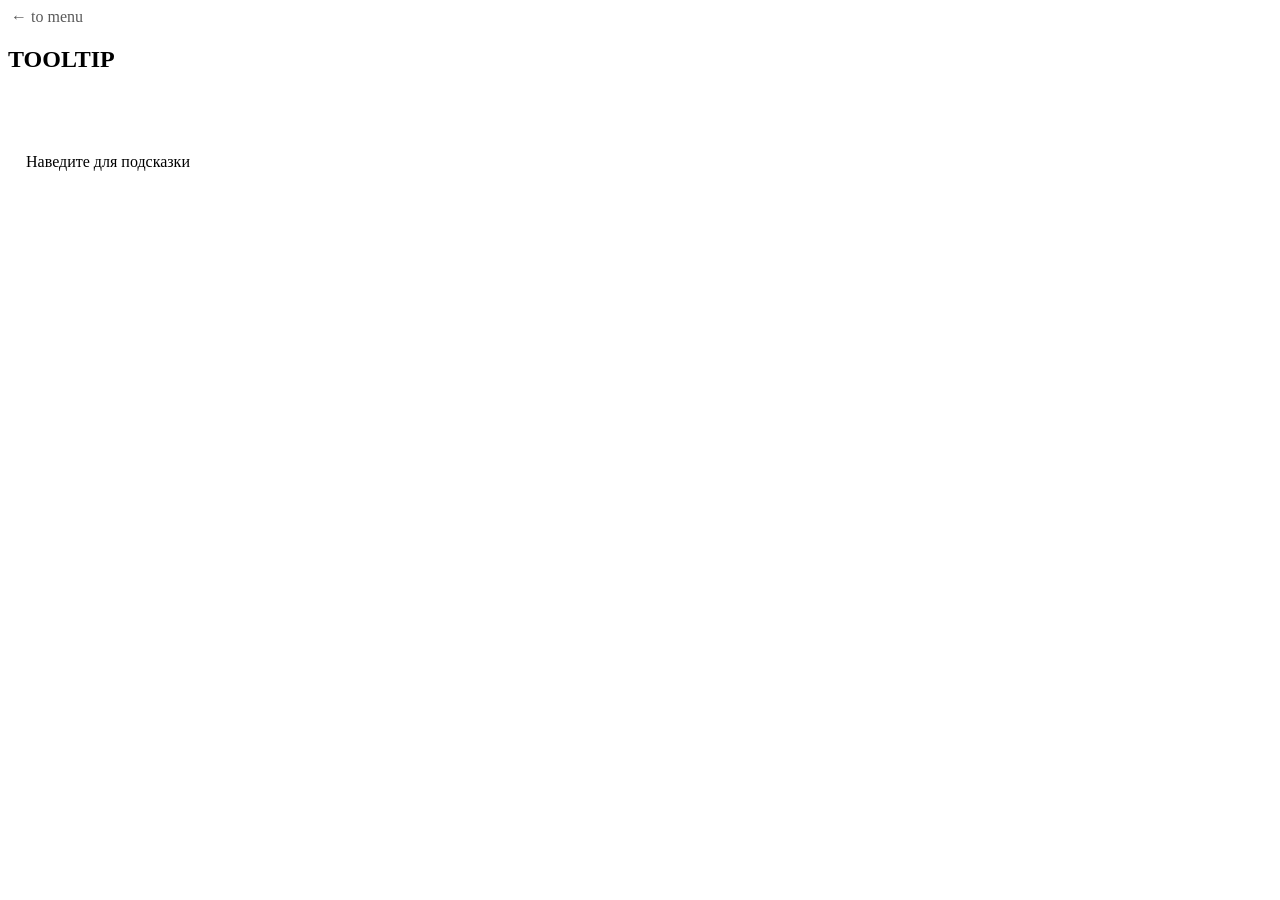
<file: task-2/index.html>
<!DOCTYPE html>
<html lang="en">
<head>
    <meta charset="UTF-8">
    <meta name="viewport" content="width=device-width, initial-scale=1.0">
    <link rel="stylesheet" href="./style.css">
    <link rel="stylesheet" href="../global.css">
    <link rel="icon" href="../assets/icon.svg" type="image/svg+xml">
    <title>Homework</title>
</head>
<body>
    <header class="header">
        <a class="header__link" href="../index.html">← to menu</a>
        <h2>TOOLTIP</h2>
    </header>
    <main>
        <section class="tooltip">
            <p class="tooltip__heading">Наведите для подсказки</p>
            <span class="tooltip__text">Ваша подсказка здесь</span>
        </section>
    </main>
</body>
</html>
</file>
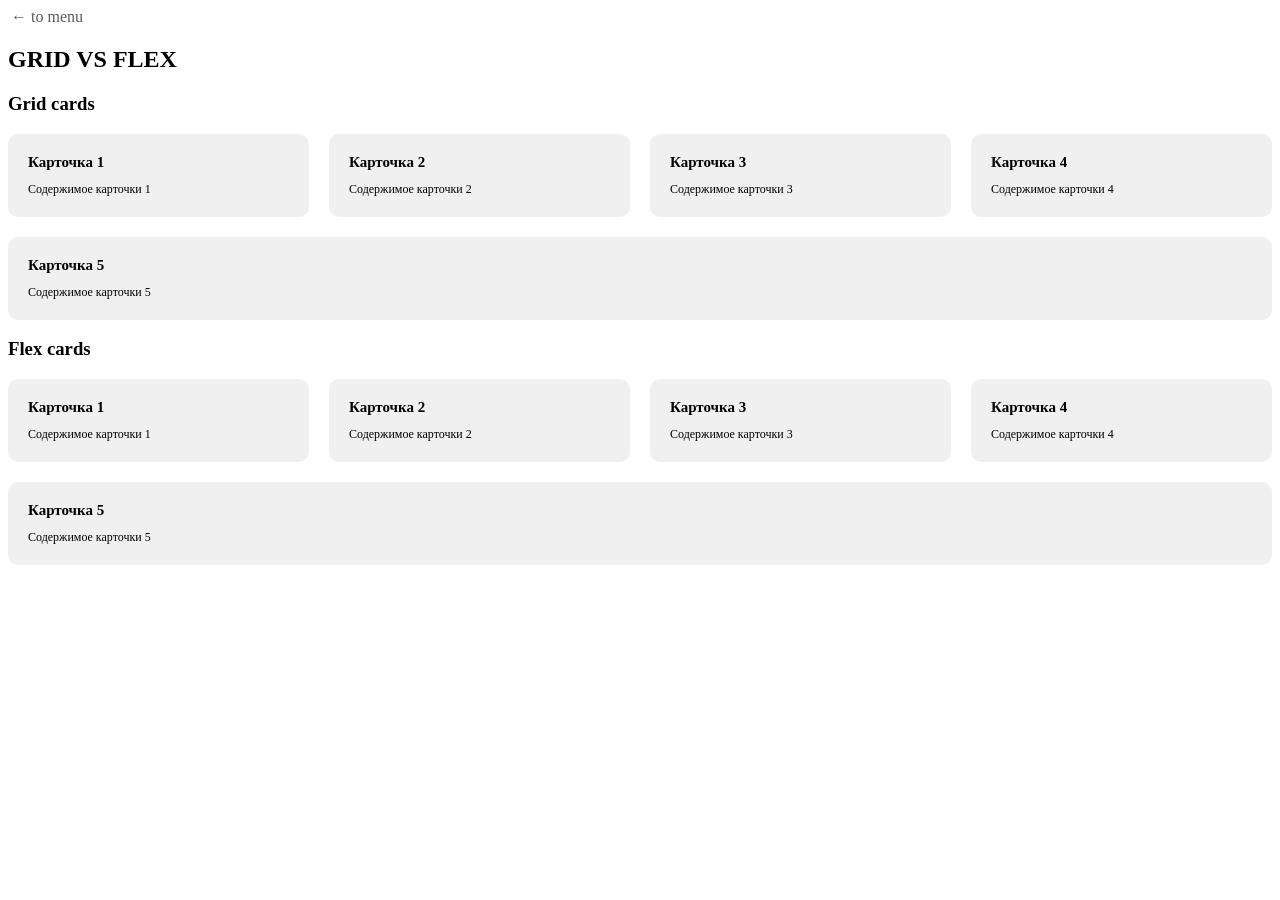
<file: task-3/index.html>
<!DOCTYPE html>
<html lang="en">
<head>
    <meta charset="UTF-8">
    <meta name="viewport" content="width=device-width, initial-scale=1.0">
    <link rel="stylesheet" href="./style.css">
    <link rel="stylesheet" href="../global.css">
    <link rel="icon" href="../assets/icon.svg" type="image/svg+xml">
    <title>Homework</title>
</head>
<body>
    <header class="header">
        <a class="header__link" href="../index.html">← to menu</a>
        <h2>GRID VS FLEX</h2>
    </header>
    <main>
        <section class="cards-section">
            <h3 class="cards-section__heading">Grid cards</h3>
            <div class="cards cards_grid">
                <article class="cards__item">
                    <p class="cards__title"><strong>Карточка 1</strong></p>
                    <span class="cards__text">Содержимое карточки 1</span>
                </article>
                <article class="cards__item">
                    <p class="cards__title"><strong>Карточка 2</strong></p>
                    <span class="cards__text">Содержимое карточки 2</span>
                </article>
                <article class="cards__item">
                    <p class="cards__title"><strong>Карточка 3</strong></p>
                    <span class="cards__text">Содержимое карточки 3</span>
                </article>
                <article class="cards__item">
                    <p class="cards__title"><strong>Карточка 4</strong></p>
                    <span class="cards__text">Содержимое карточки 4</span>
                </article>
                <article class="cards__item">
                    <p class="cards__title"><strong>Карточка 5</strong></p>
                    <span class="cards__text">Содержимое карточки 5</span>
                </article>
            </div>
        </section>
        <section class="cards-section">
            <h3 class="cards-section__heading">Flex cards</h3>
            <div class="cards cards_flex">
                <article class="cards__item">
                    <p class="cards__title"><strong>Карточка 1</strong></p>
                    <span class="cards__text">Содержимое карточки 1</span>
                </article>
                <article class="cards__item">
                    <p class="cards__title"><strong>Карточка 2</strong></p>
                    <span class="cards__text">Содержимое карточки 2</span>
                </article>
                <article class="cards__item">
                    <p class="cards__title"><strong>Карточка 3</strong></p>
                    <span class="cards__text">Содержимое карточки 3</span>
                </article>
                <article class="cards__item">
                    <p class="cards__title"><strong>Карточка 4</strong></p>
                    <span class="cards__text">Содержимое карточки 4</span>
                </article>
                <article class="cards__item">
                    <p class="cards__title"><strong>Карточка 5</strong></p>
                    <span class="cards__text">Содержимое карточки 5</span>
                </article>
            </div>
        </section>
    </main>
</body>
</html>
</file>
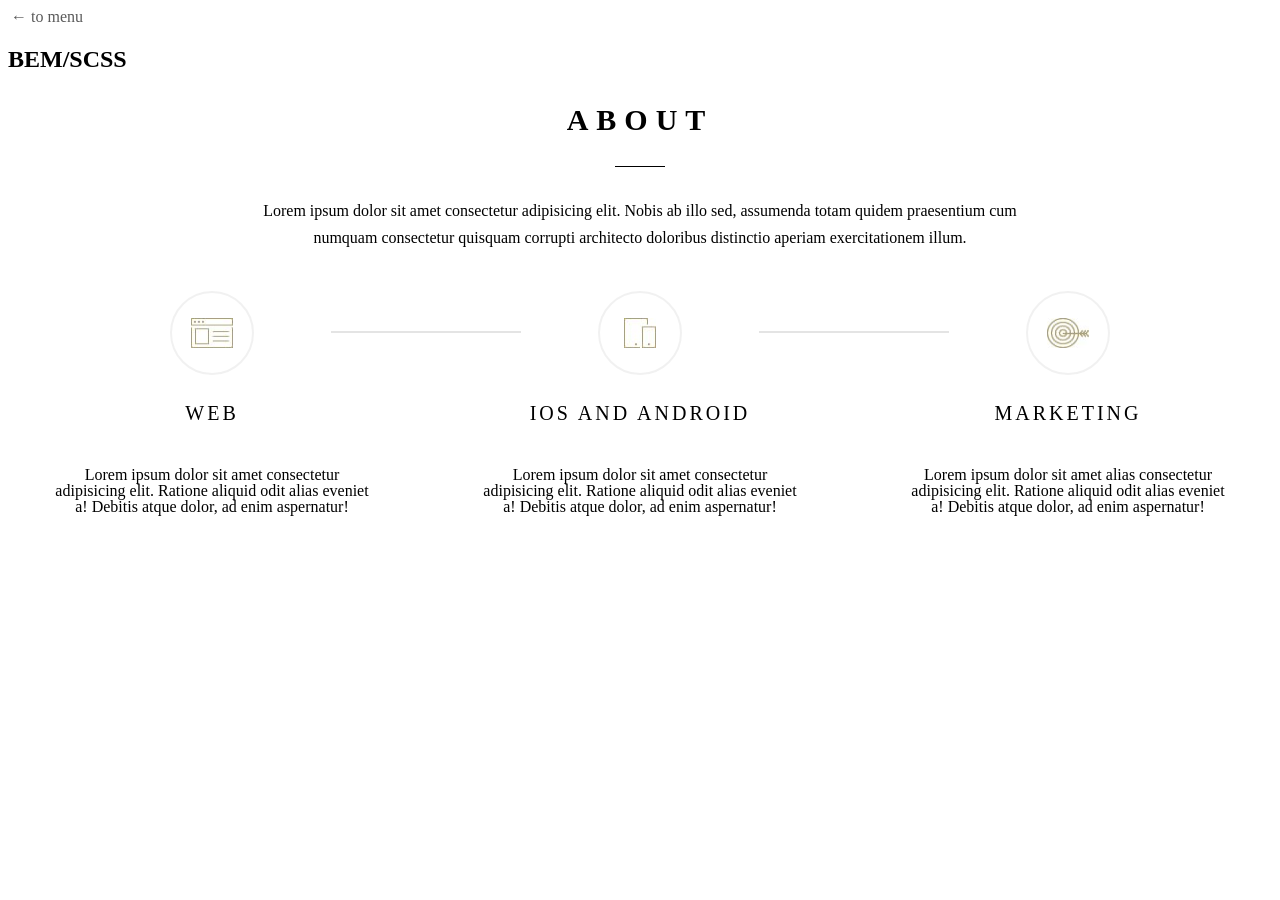
<file: task-4/index.html>
<!DOCTYPE html>
<html lang="en">
<head>
    <meta charset="UTF-8">
    <meta name="viewport" content="width=device-width, initial-scale=1.0">
    <link rel="stylesheet" href="./style.css">
    <link rel="stylesheet" href="../global.css">
    <link rel="icon" href="../assets/icon.svg" type="image/svg+xml">
    <title>Homework</title>
</head>
<body>
    <header class="header">
        <a class="header__link" href="../index.html">← to menu</a>
        <h2>BEM/SCSS</h2>
    </header>
    <main>
        <section class="about">
            <h3 class="about__heading">ABOUT</h3>
            <p class="about__text">Lorem ipsum dolor sit amet consectetur adipisicing elit. Nobis ab illo sed, assumenda totam quidem praesentium cum numquam consectetur quisquam corrupti architecto doloribus distinctio aperiam exercitationem illum.</p>
        </section>
        <section class="benefits">
            <ul class="benefits__list">
                <li class="benefits__item">
                    <div class="benefits__icon">
                        <img src="../assets/web.jpg" alt="WEB">
                    </div>
                    <h4 class="benefits__heading">WEB</h4>
                    <p class="benefits__text">Lorem ipsum dolor sit amet consectetur adipisicing elit. Ratione aliquid odit alias eveniet a! Debitis atque dolor, ad enim aspernatur!</p>
                </li>
                <li class="benefits__line" aria-hidden="true"></li>
                <li class="benefits__item">
                    <div class="benefits__icon">
                        <img src="../assets/ios-and-android.jpg" alt="IOS AND ANDROID">
                    </div>
                    <h4 class="benefits__heading">IOS AND ANDROID</h4>
                    <p class="benefits__text">Lorem ipsum dolor sit amet consectetur adipisicing elit. Ratione aliquid odit alias eveniet a! Debitis atque dolor, ad enim aspernatur!</p>
                </li>
                <li class="benefits__line" aria-hidden="true"></li>
                <li class="benefits__item">
                    <div class="benefits__icon">
                        <img src="../assets/marceting.jpg" alt="MARKETING">
                    </div>
                    <h4 class="benefits__heading">MARKETING</h4>
                    <p class="benefits__text">Lorem ipsum dolor sit amet alias consectetur adipisicing elit. Ratione aliquid odit alias eveniet a! Debitis atque dolor, ad enim aspernatur!</p>
                </li>
            </ul>
        </section>
    </main>
</body>
</html>
</file>
<file: task-1/style.css>
html {
  scroll-behavior: smooth;
}

.scroll-to-top {
  position: fixed;
  bottom: 30px;
  right: 30px;
  width: 30px;
  height: 30px;
  background-color: rgba(242, 242, 242, 0.8705882353);
  border-radius: 50%;
  display: flex;
  justify-content: center;
  align-items: center;
  text-decoration: none;
}
.scroll-to-top:hover {
  background-color: #f4e7bf;
}
.scroll-to-top:active {
  color: #5a5a5a;
}/*# sourceMappingURL=style.css.map */
</file>
<file: global.css>
.header__link {
  padding: 3px;
  text-decoration: none;
  color: #5a5a5a;
}
.header__link:hover {
  border-radius: 14px;
  background-color: #f4e7bf;
  cursor: pointer;
}/*# sourceMappingURL=global.css.map */
</file>
<file: task-2/style.css>
.tooltip {
  max-width: 200px;
  display: flex;
  flex-direction: column;
  align-items: center;
}
.tooltip__text {
  position: absolute;
  padding: 3px;
  visibility: hidden;
  max-width: 90px;
  text-align: center;
  border-radius: 14px;
  background-color: #f4e7bf;
  color: #5a5a5a;
  opacity: 0;
  transition: opacity 0.3s;
}
.tooltip__heading {
  margin-top: 60px;
}
.tooltip__heading:hover {
  cursor: pointer;
}
.tooltip__heading:hover + .tooltip__text {
  visibility: visible;
  opacity: 1;
}/*# sourceMappingURL=style.css.map */
</file>
<file: task-3/style.css>
.cards {
  gap: 20px;
}
.cards_grid {
  display: grid;
  grid-template-columns: repeat(auto-fit, minmax(200px, 1fr));
}
.cards_flex {
  display: flex;
  flex-wrap: wrap;
}
.cards__item {
  padding: 20px;
  background-color: #f0f0f0;
  border-radius: 10px;
  box-sizing: border-box;
}
.cards_flex .cards__item {
  width: calc((100% - 80px) / 5);
}
.cards__title {
  margin: 0 0 8px 0;
  font-size: 15px;
}
.cards__text {
  font-size: 12px;
}

@media (min-width: 1080px) and (max-width: 1440px) {
  .cards_grid {
    grid-template-columns: repeat(4, 1fr);
  }
  .cards_grid .cards__item:last-child {
    grid-column: 1/-1;
  }
  .cards_flex .cards__item {
    width: calc((100% - 60px) / 4);
  }
  .cards_flex .cards__item:last-child {
    width: 100%;
  }
}
@media (min-width: 860px) and (max-width: 1079px) {
  .cards_grid {
    grid-template-columns: repeat(6, 1fr);
  }
  .cards_grid .cards__item:nth-child(-n+3) {
    grid-column: span 2;
  }
  .cards_grid .cards__item:nth-child(n+4) {
    grid-column: span 3;
  }
  .cards_flex .cards__item {
    width: calc((100% - 40px) / 3);
  }
  .cards_flex .cards__item:nth-child(n+4) {
    width: calc((100% - 20px) / 2);
  }
}
@media (min-width: 420px) and (max-width: 859px) {
  .cards_grid {
    grid-template-columns: repeat(2, 1fr);
  }
  .cards_grid .cards__item:last-child {
    grid-column: 1/-1;
  }
  .cards_flex .cards__item {
    width: calc((100% - 20px) / 2);
  }
  .cards_flex .cards__item:last-child {
    width: 100%;
  }
}
@media (max-width: 419px) {
  .cards_grid {
    grid-template-columns: 1fr;
  }
  .cards_flex .cards__item {
    width: 100%;
  }
}/*# sourceMappingURL=style.css.map */
</file>
<file: task-4/style.css>
body {
  color: #000000;
}

.about {
  text-align: center;
  margin: 30px;
}
.about__heading {
  position: relative;
  margin: 0;
  font-size: 30px;
  font-weight: 600;
  letter-spacing: 8px;
}
.about__heading::after {
  content: "";
  position: absolute;
  bottom: -30px;
  left: 50%;
  width: 50px;
  height: 1px;
  transform: translate(-50%);
  background-color: #000000;
}
.about__text {
  max-width: 800px;
  margin: 60px auto 30px;
  line-height: 1.7;
  font-size: 16px;
}

.benefits {
  margin: 40px;
}
.benefits__list {
  display: grid;
  grid-template-columns: 1fr 100px 1fr 100px 1fr;
  list-style-type: none;
  padding: 0;
}
.benefits__item {
  display: flex;
  flex-direction: column;
  align-items: center;
  text-align: center;
}
.benefits__line {
  position: relative;
}
.benefits__line::before {
  content: "";
  position: absolute;
  top: 40px;
  left: 50%;
  width: 190%;
  height: 2px;
  transform: translate(-50%);
  background-color: #e4e4e4;
}
.benefits__icon {
  display: flex;
  justify-content: center;
  width: 30px;
  height: 30px;
  padding: 25px;
  border: 2px solid rgba(226, 226, 226, 0.4705882353);
  border-radius: 50%;
}
.benefits__heading {
  font-size: 20px;
  font-weight: 400;
  letter-spacing: 3px;
}
.benefits__text {
  text-align: center;
  line-height: 1;
}

@media (min-width: 860px) and (max-width: 1080px) {
  .benefits__icon {
    width: 25px;
    height: 25px;
  }
  .benefits__heading {
    font-size: 17px;
    letter-spacing: 2px;
  }
  .benefits__text {
    font-size: 14px;
  }
}
@media (max-width: 859px) {
  .benefits {
    display: flex;
    justify-content: center;
  }
  .benefits__list {
    max-width: 60%;
    grid-template-columns: 1fr;
    row-gap: 30px;
  }
  .benefits__line {
    display: none;
  }
}/*# sourceMappingURL=style.css.map */
</file>
